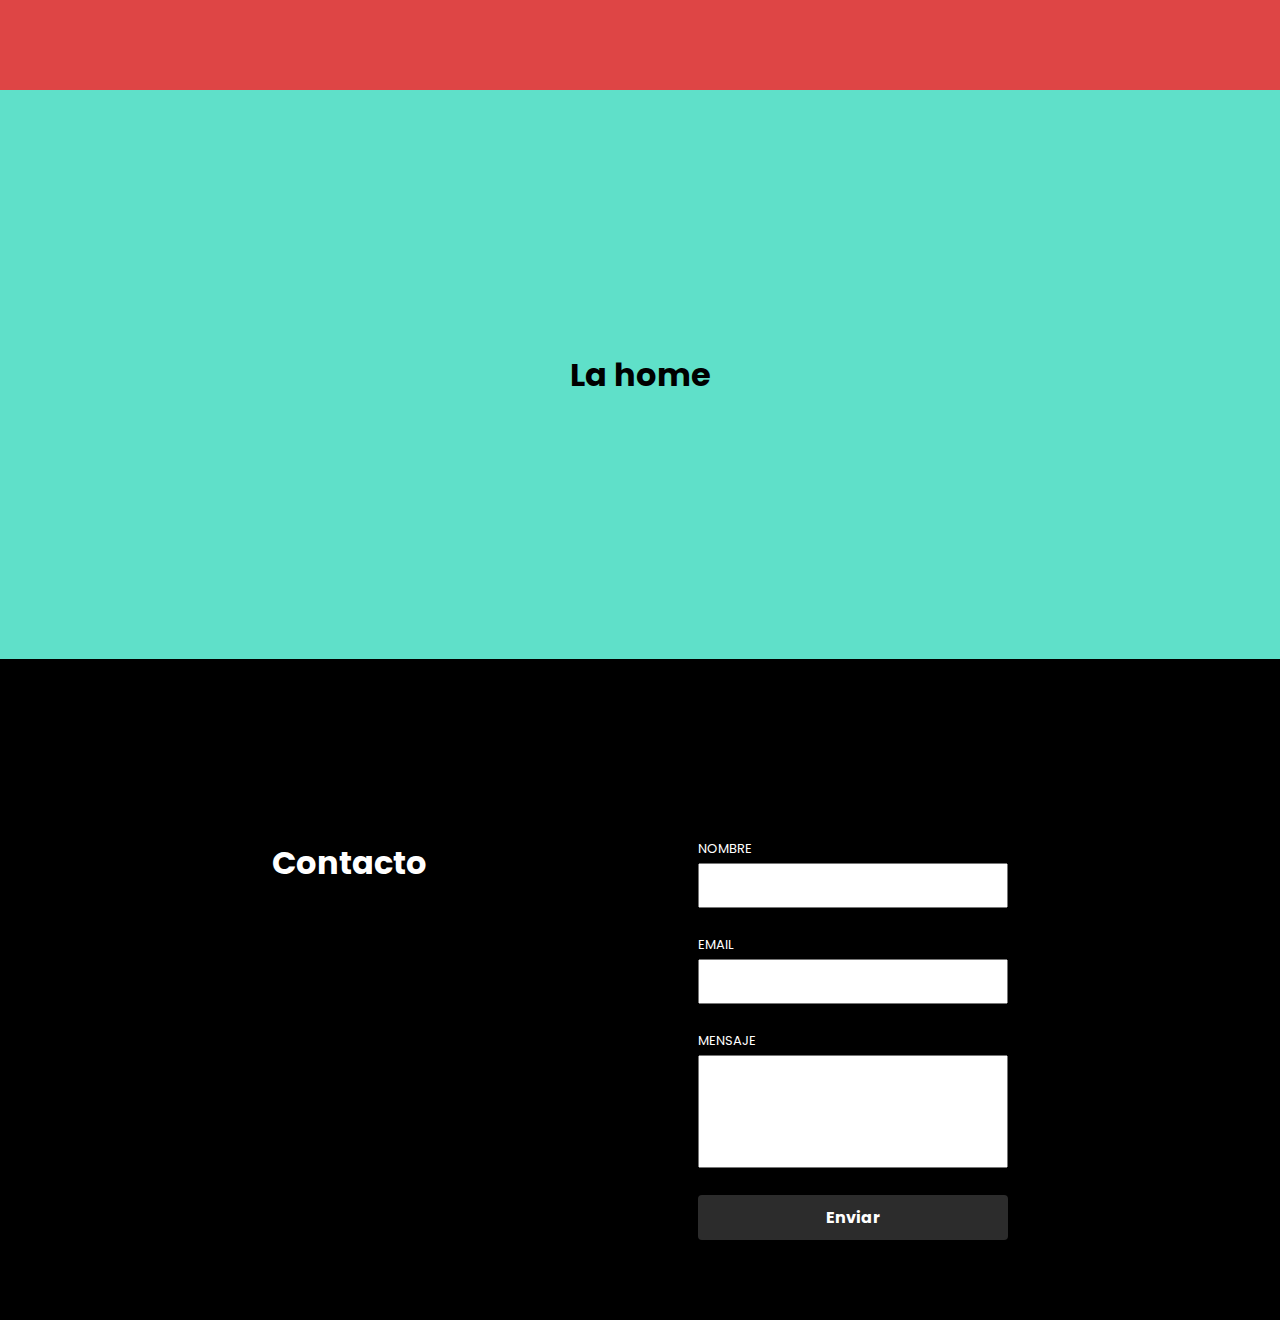
<file: index.html>
<!DOCTYPE html>
<html lang="en">
  <head>
    <meta charset="UTF-8" />
    <meta http-equiv="X-UA-Compatible" content="IE=edge" />
    <meta name="viewport" content="width=device-width, initial-scale=1.0" />
    <title>Capitulo 11</title>
    <link rel="stylesheet" href="./contacto/index.css" />
    <link rel="preconnect" href="https://fonts.gstatic.com" />
    <link
      href="https://fonts.googleapis.com/css2?family=Poppins&display=swap"
      rel="stylesheet"
    />
    <link rel="stylesheet" href="./index.css" />
    <script defer src="./contacto/index.js"></script>
    <script defer src="./index.js"></script>
  </head>
  <body>
    <header class="header"></header>
    <div class="home">
      <h1 class="home__titulo">La home</h1>
    </div>
    <div class="contacto-cont"></div>
  </body>
</html>
</file>
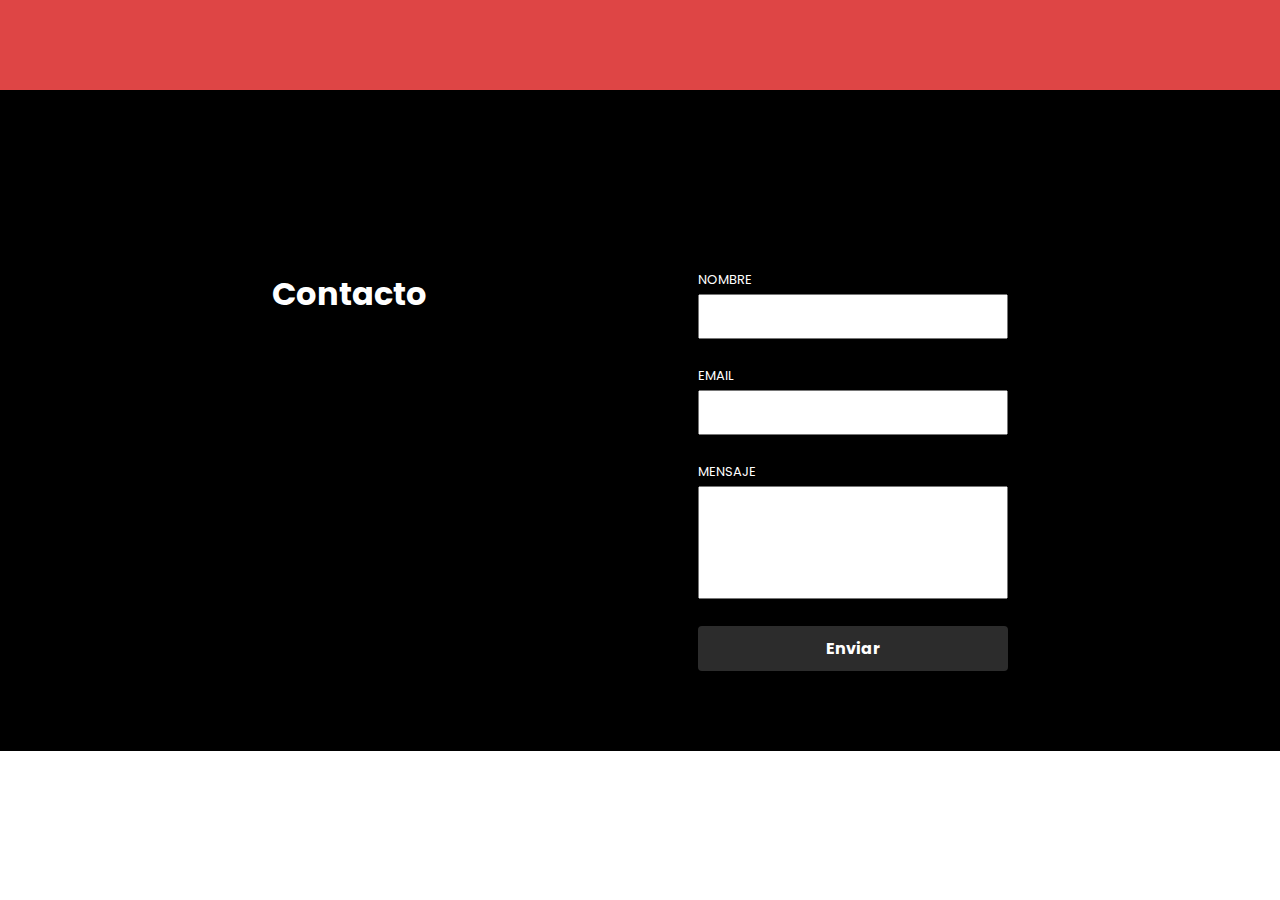
<file: contact.html>
<!DOCTYPE html>
<html lang="en">
  <head>
    <meta charset="UTF-8" />
    <meta http-equiv="X-UA-Compatible" content="IE=edge" />
    <meta name="viewport" content="width=device-width, initial-scale=1.0" />
    <title>Contact</title>
    <link rel="preconnect" href="https://fonts.gstatic.com" />
    <link
      href="https://fonts.googleapis.com/css2?family=Poppins&display=swap"
      rel="stylesheet"
    />
    <link rel="stylesheet" href="./index.css" />
    <link rel="stylesheet" href="./contacto/index.css" />
    <script defer src="./contacto/index.js"></script>
    <script defer src="./index.js"></script>
  </head>
  <link rel="stylesheet" href="./index.css" />
  <body>
    <header class="header"></header>
    <div class="contacto-cont"></div>
  </body>
</html>
</file>
<file: contacto/index.css>
.contacto {
  padding-bottom: 80px;
  background-color: black;
  font-family: "Poppins";
  color: white;
}

@media (min-width: 798px) {
  .contacto {
    display: grid;
    grid-template-columns: 1fr 2fr;
    padding-top: 180px;
  }
}

.titulo-cont {
  display: flex;
  justify-content: center;
}
@media (min-width: 798px) {
  .titulo-cont {
    justify-self: end;
  }
}

.titulo {
  margin-top: 82px;
  margin-bottom: 27px;
  font-size: 32px;
}
@media (min-width: 798px) {
  .titulo {
    margin: 0;
  }
}

.contact-form {
  display: grid;
  justify-content: center;
  gap: 27px;
}

.contact-form__label {
  font-size: 13px;
  display: grid;
  gap: 4px;
}

.contact-form__input-text {
  height: 45px;
  width: 310px;
}

.contact-form__input-textarea {
  height: 113px;
  width: 310px;
  resize: none;
}

.contact-form__btn {
  height: 45px;
  width: 310px;
  background-color: #2c2c2c;
  color: white;
  font-family: "Poppins";
  font-weight: 700;
  font-size: 16px;
  border: none;
  border-radius: 4px;
}
</file>
<file: index.css>
* {
  box-sizing: border-box;
}

body {
  margin: 0;
}

.header {
  background-color: #de4545;
  height: 90px;
}

.home {
  height: 569px;
  background-color: #5fe0c9;
  display: grid;
  justify-content: center;
  align-content: center;
}

.home__titulo {
  margin: 0;
  font-family: "poppins";
}
</file>
